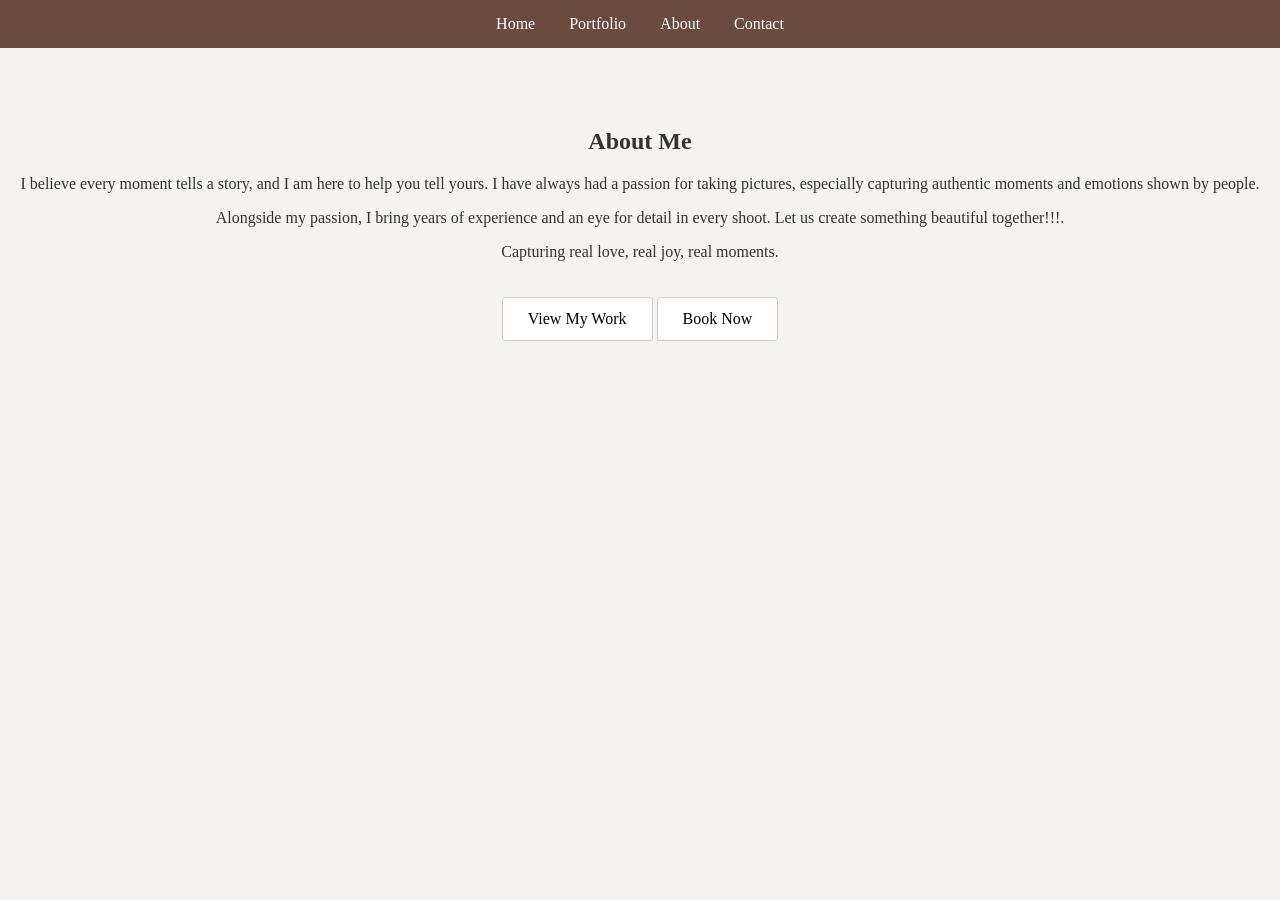
<file: about.html>
<!DOCTYPE html>
<html>
<head>
    <meta name="viewport" content="width=device-width, initial-scale=1.0">
    <title>About Me</title>
    <link rel="stylesheet" href="style.css">
</head>
<body>

<nav>
    <a href="index.html">Home</a>
    <a href="portfolio.html">Portfolio</a>
    <a href="about.html">About</a>
    <a href="contact.html">Contact</a>
</nav>

<section class="section">
    <h2>About Me</h2>

    <p>
        I believe every moment tells a story, and I am here to help you tell yours.
        I have always had a passion for taking pictures, especially capturing authentic moments and emotions shown by people.
    </p>

    <p>
        Alongside my passion, I bring years of experience and an eye for detail in every shoot.
        Let us create something beautiful together!!!.
    </p>

    <p>Capturing real love, real joy, real moments.</p>

<a href="portfolio.html" class="btn">View My Work</a>
<a href="contact.html" class="btn">Book Now</a>


</section>

</body>
</html>
</file>
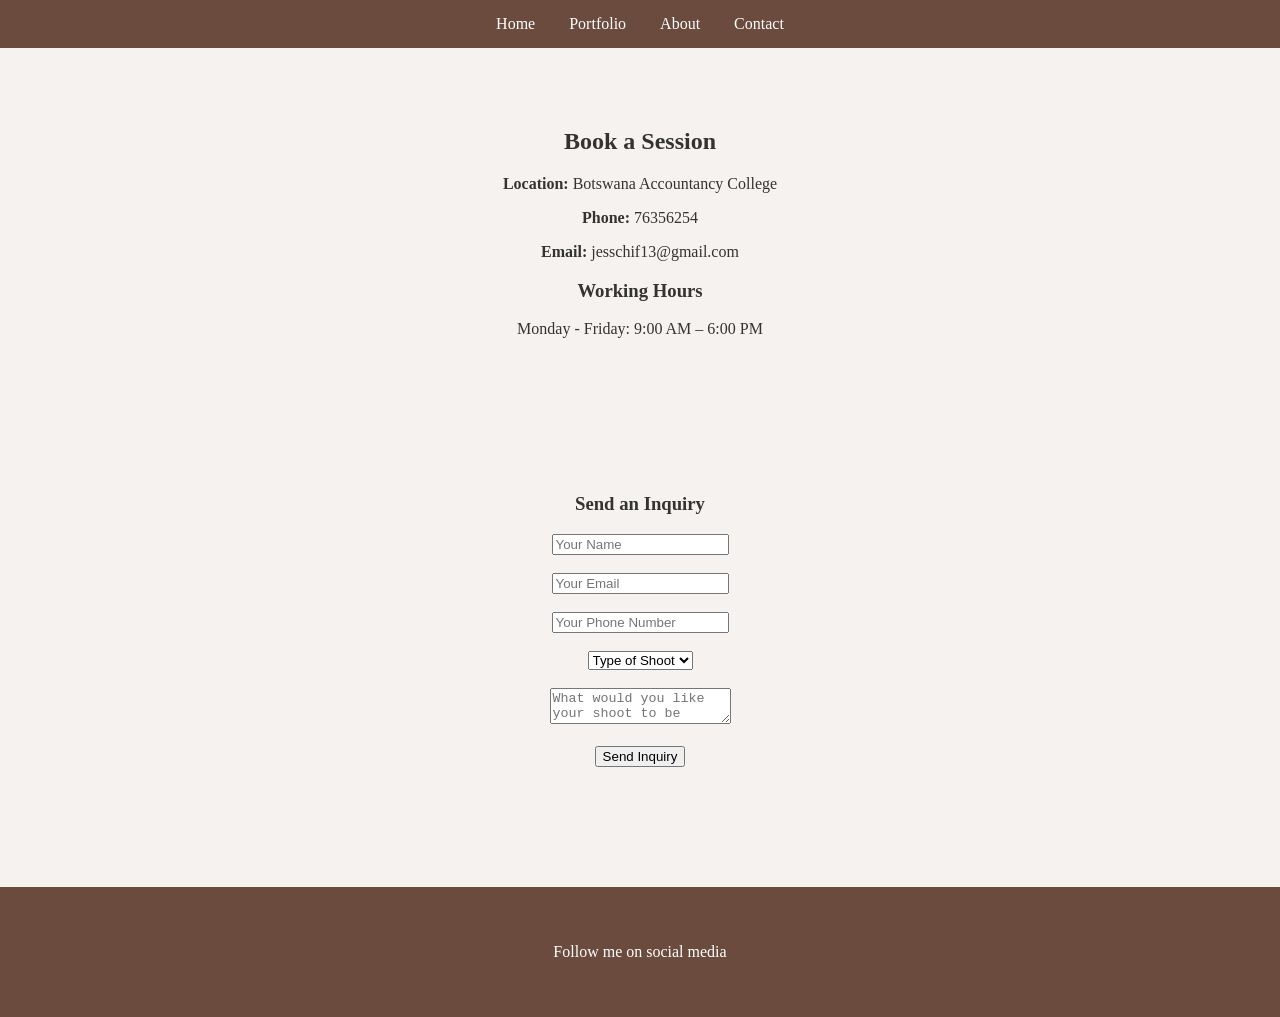
<file: contact.html>
<!DOCTYPE html>
<html>
<head>
    <meta name="viewport" content="width=device-width, initial-scale=1.0">
    <title>Contact</title>
    <link rel="stylesheet" href="style.css">
</head>
<body>

<nav>
    <a href="index.html">Home</a>
    <a href="portfolio.html">Portfolio</a>
    <a href="about.html">About</a>
    <a href="contact.html">Contact</a>
</nav>

<section class="section">
    <h2>Book a Session</h2>

    <p><strong>Location:</strong> Botswana Accountancy College</p>
    <p><strong>Phone:</strong> 76356254</p>
    <p><strong>Email:</strong> jesschif13@gmail.com</p>

    <h3>Working Hours</h3>
    <p>Monday - Friday: 9:00 AM – 6:00 PM</p>
</section>

<section class="section">
    <h3>Send an Inquiry</h3>



<form>
    <input type="text" placeholder="Your Name" required><br><br>
    <input type="email" placeholder="Your Email" required><br><br>
    <input type="tel" placeholder="Your Phone Number"><br><br>
    
    <select>
        <option>Type of Shoot</option>
        <option>Lifestyle</option>
        <option>Couples</option>
        <option>Party</option>
    </select><br><br>

    <textarea placeholder="What would you like your shoot to be like?"></textarea><br><br>

    <button type="submit">Send Inquiry</button>
</form>
</section>  

<div class="footer">
<p>Follow me on social media</p>
</div>
</body> 
</html>
</file>
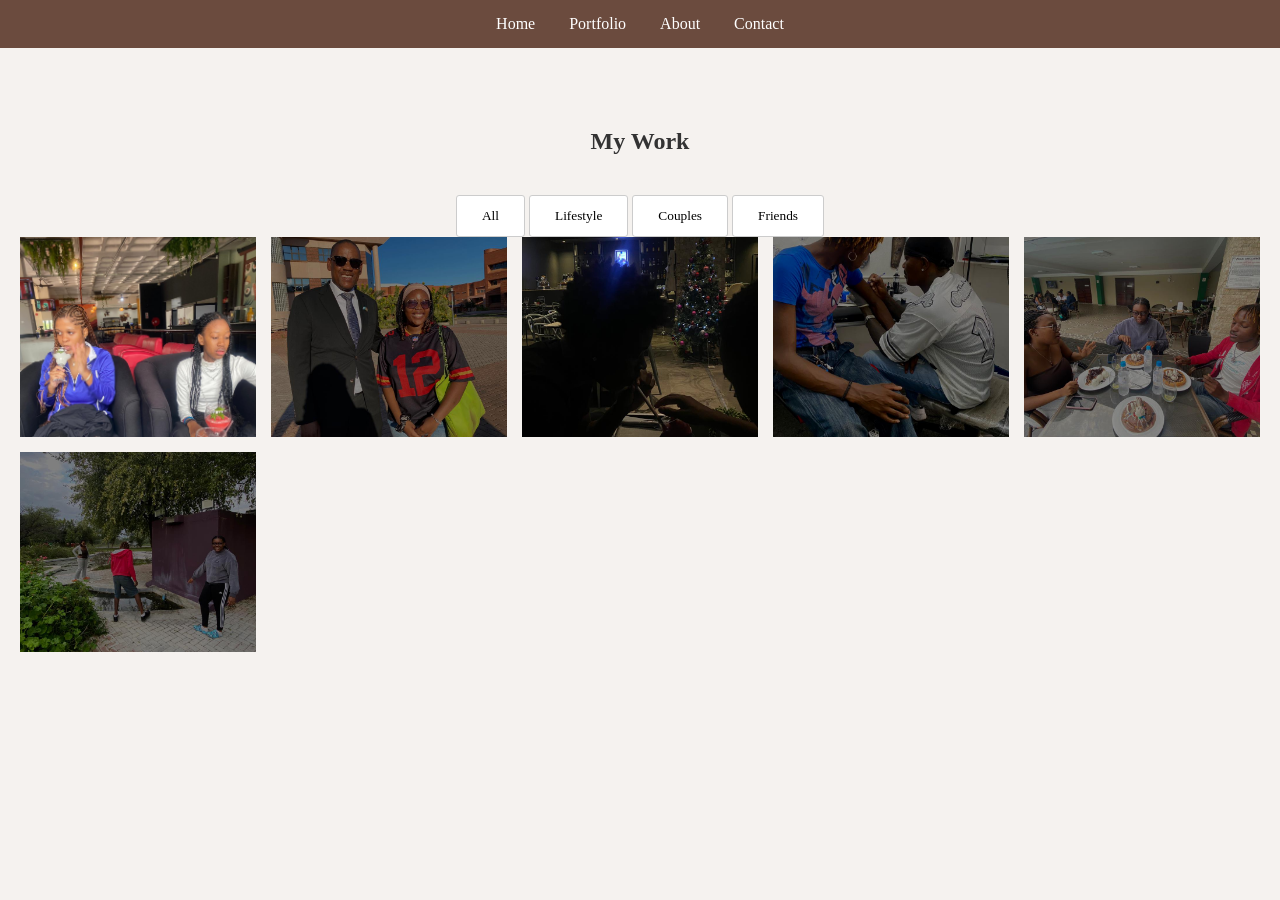
<file: portfolio.html>
<!DOCTYPE html>
<html>
<head>
    <meta name="viewport" content="width=device-width, initial-scale=1.0">
    <title>Portfolio</title>
    <link rel="stylesheet" href="style.css">
</head>
<body>

<nav>
    <a href="index.html">Home</a>
    <a href="portfolio.html">Portfolio</a>
    <a href="about.html">About</a>
    <a href="contact.html">Contact</a>
</nav>

<section class="section">
    <h2>My Work</h2>
 <!-- Filter Buttons at the top -->
    <div class="filters">
        <button class="btn active" onclick="filterSelection('all')">All</button>
        <button class="btn" onclick="filterSelection('lifestyle')">Lifestyle</button>
        <button class="btn" onclick="filterSelection('couples')">Couples</button>
        <button class="btn" onclick="filterSelection('friends')">Friends</button>
    </div>

    <div class="gallery">
        <img src="pic 2.jpeg" class="gallery-item lifestyle" alt="Lifestyle Photography" onclick="openModal(this.src)">
        <img src="pic 11.jpeg" class="gallery-item couples" alt="Couples Photography" onclick="openModal(this.src)">
        <img src="pic 3.jpeg" class="gallery-item friends" alt="Friends Photography" onclick="openModal(this.src)">
        <img src="pic 7.jpeg" class="gallery-item lifestyle" alt="Lifestyle Photography" onclick="openModal(this.src)">
        <img src="pic 5.jpeg" class="gallery-item couples" alt="Couples Photography" onclick="openModal(this.src)">
        <img src="pic 6.jpeg" class="gallery-item friends" alt="Friends Photography" onclick="openModal(this.src)">
</div>  
</section>
    <script src="script.js"></script>

</body>
</html>
</file>
<file: style.css>
body {
    margin: 0;
    font-family: 'Georgia', serif;
    background-color: #f5f2ef;
    color: #333;
}

header {
    background: url(hero.jpg) center/cover no-repeat;
    height: 90vh;
    color: brown;
    text-align: center;
    display: flex;
    flex-direction: column;
    justify-content: center;
    align-items: center; 
}

header h1 {
    font-size: 50px;
    letter-spacing: 2px;
}

header p {
    font-size: 20px;
}

.btn {
    margin-top: 20px;
    padding: 12px 25px;
    background: white;
    color: black;
    text-decoration: none;
    border-radius: 3px;
    border: 1px solid #ccc;
    cursor: pointer;
    font-family: 'Georgia', serif;
    display: inline-block; 
    transition: background 0.3s;
}

nav {
    background: #6b4b3e;
    padding: 15px;
    text-align: center;
}

nav a {
    color: white;
    margin: 0 15px;
    text-decoration: none;
}

.section {
    padding: 60px 20px;
    text-align: center;
}

.cards {
    display: flex;
    justify-content: center;
    gap: 20px;
    flex-wrap: wrap;
}

.card {
    background: white;
    padding: 20px;
    width: 250px;
    box-shadow: 0 4px 10px rgba(0,0,0,0.1);
}

.gallery {
    display: grid;
    grid-template-columns: repeat(auto-fit, minmax(200px, 1fr));
    gap: 15px;
}

.gallery img {
    width: 100%;
    height: 200px;
    object-fit: cover;
}

.footer {
    background: #6b4b3e;
    color: white;
    padding: 40px;
    text-align: center;
    margin-top: 60px;
}
@media (max-width: 768px) {
    header {
        height: 70vh; 
    }

    header h1 {
        font-size: 32px; 
    }

    header p {
        font-size: 16px;
        padding: 0 15px;
    }

    .section {
        padding: 40px 15px; 
    }

    nav a {
        margin: 0 8px; 
        font-size: 14px;
    }
}
@media (max-width: 480px) {
    nav {
        display: flex;
        flex-direction: column; 
        gap: 10px;
    }

    .buttons {
        flex-direction: column; 
        align-items: center;
    }

    .btn {
        width: 80%; 
        text-align: center;
    }
    
    form {
        width: 90%; 
        padding: 15px;
    }
}
.modal {
    display: none; 
    position: fixed;
    z-index: 1000;
    left: 0;
    top: 0;
    width: 100%;
    height: 100%;
    background-color: rgba(0, 0, 0, 0.9); 
    justify-content: center;
    align-items: center;
}

.modal-content {
    max-width: 85%;
    max-height: 85vh;
    object-fit: contain;
    border-radius: 4px;
    box-shadow: 0 4px 20px rgba(0,0,0,0.5);
}

.close-modal {
    position: absolute;
    top: 20px;
    right: 35px;
    color: #fff;
    font-size: 40px;
    font-weight: bold;
    cursor: pointer;
    transition: 0.3s;
}

.close-modal:hover {
    color: #bbb;
}
</file>
